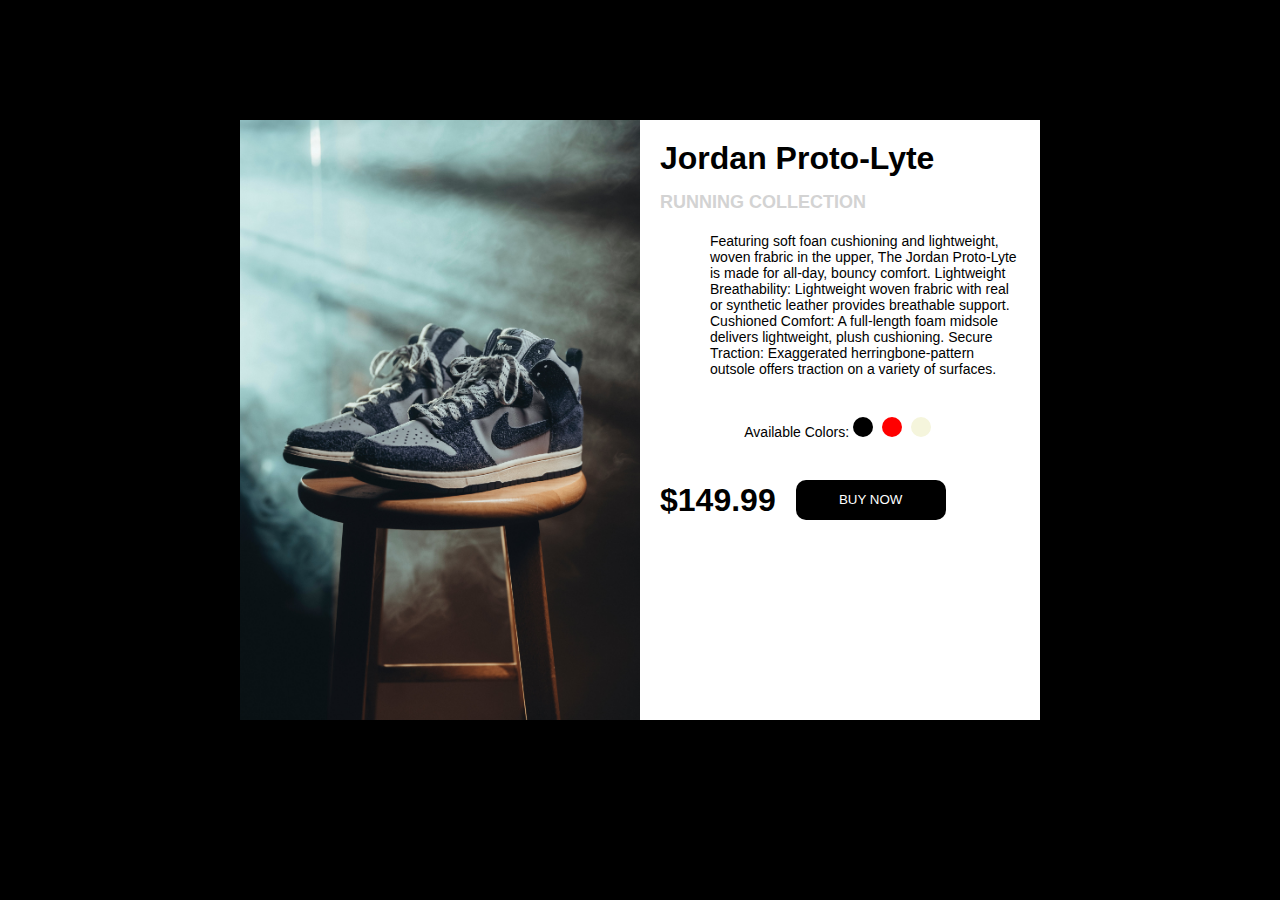
<file: index.html>
<!DOCTYPE html>
<html lang="en">
  <head>
    <meta charset="UTF-8" />
    <meta http-equiv="X-UA-Compatible" content="IE=edge" />
    <meta name="viewport" content="width=device-width, initial-scale=1.0" />
    <title>Product card demo</title>

    <link rel="stylesheet" href="../css/product-card-style.css" />
  </head>
  <body>
    <div class="product-card">
      <div class="left-img-col">
        <img class="jordan" src="../assets/nike-jordan.jpg" alt="an image of nike jordan"/>
      </div>
      <div class="right-info-col">
        <h3>Jordan Proto-Lyte</h3>
        <h5>RUNNING COLLECTION</h5>
        <p>
          Featuring soft foan cushioning and lightweight, woven frabric in the
          upper, The Jordan Proto-Lyte is made for all-day, bouncy comfort.
          Lightweight Breathability: Lightweight woven frabric with real or
          synthetic leather provides breathable support. Cushioned Comfort: A
          full-length foam midsole delivers lightweight, plush cushioning.
          Secure Traction: Exaggerated herringbone-pattern outsole offers
          traction on a variety of surfaces.
        </p>

        <div class="available-colors">
          <span>Available Colors: </span>
          <span class="black-color-container"></span>
          <span class="red-color-container"></span>
          <span class="white-color-container"></span>
        </div>

        <div class="price-container">
          <span class="price">$149.99</span>
          <button class="buy-btn">BUY NOW</button>
      </div>
      </div>
    </div>
  </body>
</html>
</file>
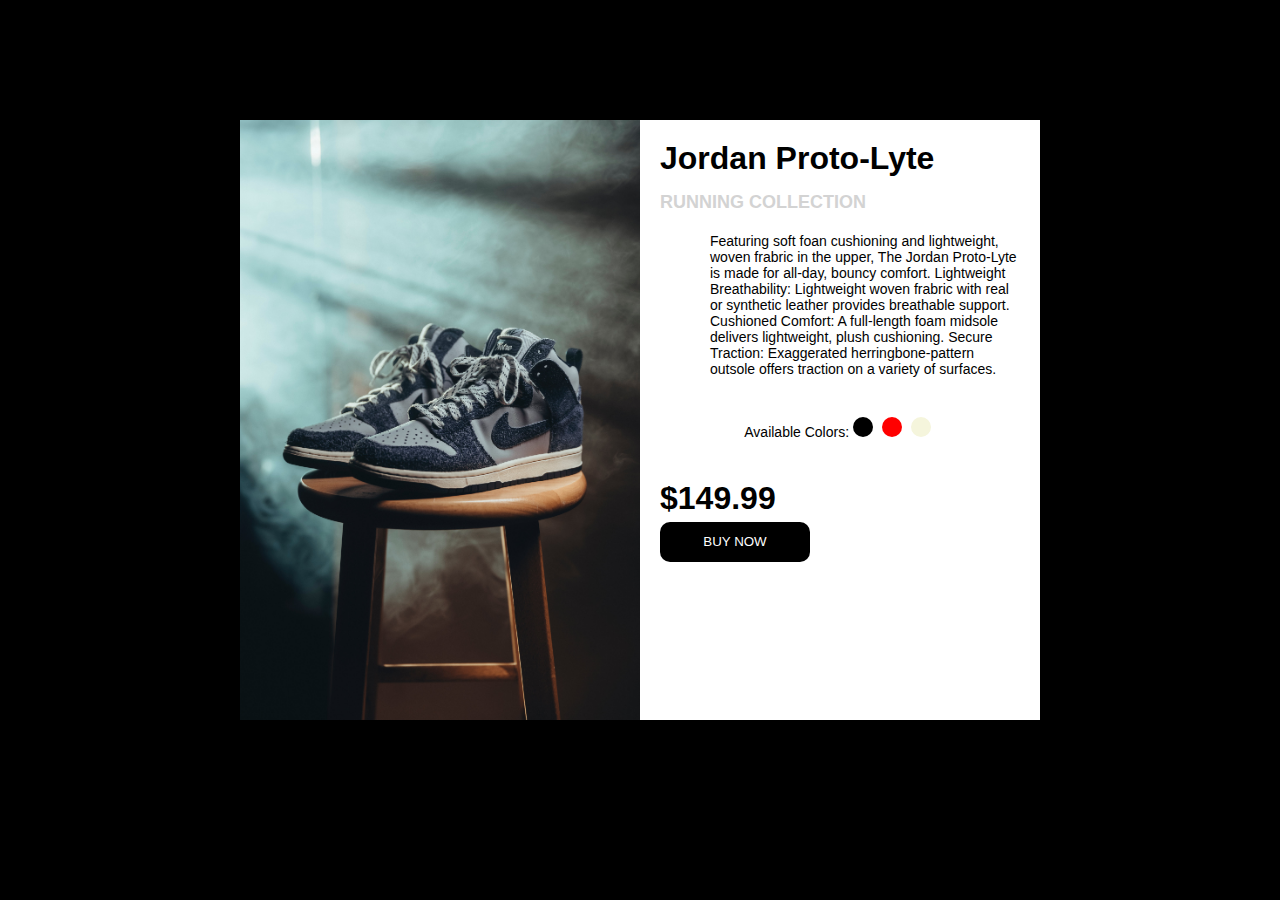
<file: product-card.html>
<!DOCTYPE html>
<html lang="en">
  <head>
    <meta charset="UTF-8" />
    <meta http-equiv="X-UA-Compatible" content="IE=edge" />
    <meta name="viewport" content="width=device-width, initial-scale=1.0" />
    <title>Product card demo</title>

    <link rel="stylesheet" href="../css/product-card-style.css" />
  </head>
  <body>
    <div class="product-card">
      <div class="left-img-col">
        <img class="jordan" src="../assets/nike-jordan.jpg" alt="an image of nike jordan"/>
      </div>
      <div class="right-info-col">
        <h3>Jordan Proto-Lyte</h3>
        <h5>RUNNING COLLECTION</h5>
        <p>
          Featuring soft foan cushioning and lightweight, woven frabric in the
          upper, The Jordan Proto-Lyte is made for all-day, bouncy comfort.
          Lightweight Breathability: Lightweight woven frabric with real or
          synthetic leather provides breathable support. Cushioned Comfort: A
          full-length foam midsole delivers lightweight, plush cushioning.
          Secure Traction: Exaggerated herringbone-pattern outsole offers
          traction on a variety of surfaces.
        </p>

        <div class="available-colors">
          <span>Available Colors: </span>
          <span class="black-color-container"></span>
          <span class="red-color-container"></span>
          <span class="white-color-container"></span>
        </div>

        <div class="price">
          <h4>$149.99</h4>
          <button class="buy-btn">BUY NOW</button>
        </div>
      </div>
    </div>
  </body>
</html>
</file>
<file: css/product-card-style.css>
* {
    margin: 0;
    padding: 0;
    box-sizing: border-box;
    font-family: Arial, Helvetica, sans-serif;
}

body {
    background-color: black;
    color: black;
    margin-top: 120px;
}
.product-card {
    background-color: white;
    display: grid;
    grid-template-columns: 1fr 1fr;
    width: 800px;
    height: auto;
    margin: 0 auto;
}

.left-img-col {
    display: flex;
    align-items: center;
    justify-content: center;
    height: 100%;
    overflow: hidden;
    width: 100%; 
}


/*the photo of the shoe*/
.jordan {
    width: 100%;
    height: 100%;
    object-fit: cover;
}




.right-info-col {
    background-color: white;
    padding: 20px;
    color: black;
    width: 100%;
}

.right-info-col h3 {
    font-size: 32px;
    margin-bottom: 15px;
}



.right-info-col p {
    font-size: 14px;
    padding-left: 50px;
    margin-bottom: 20px;
}
.right-info-col h5 {
    font-size: 18px;
    margin-bottom: 20px;
    color: lightgray;
}
.available-colors {
    padding: 20px;
    font-size: 14px;
    margin-bottom: 20px;
    text-align: center;
}

.black-color-container, 
.red-color-container, 
.white-color-container {
    height: 20px;
    width: 20px;
    border-radius: 50%;
    display: inline-block;
    margin-right: 5px;
}

.black-color-container {
    background-color: #000000;
}

.red-color-container {
    background-color: #ff0000;
}
.white-color-container {
    background-color: #f5f5dc;
}




.price-container {
    display: flex;
    align-items: center;
    margin-bottom: 20px;
}

.price {
    font-size: 32px;
    margin-right: 20px;
    font-weight: 800;
}
.buy-btn {
    background-color: black;
    display: inline-block;
    border-radius: 10px;
    width: 150px;
    height: 40px;
    text-align: center;
    line-height: 40px;
    color: white;
    border: none;
    cursor: pointer;
}
</file>
